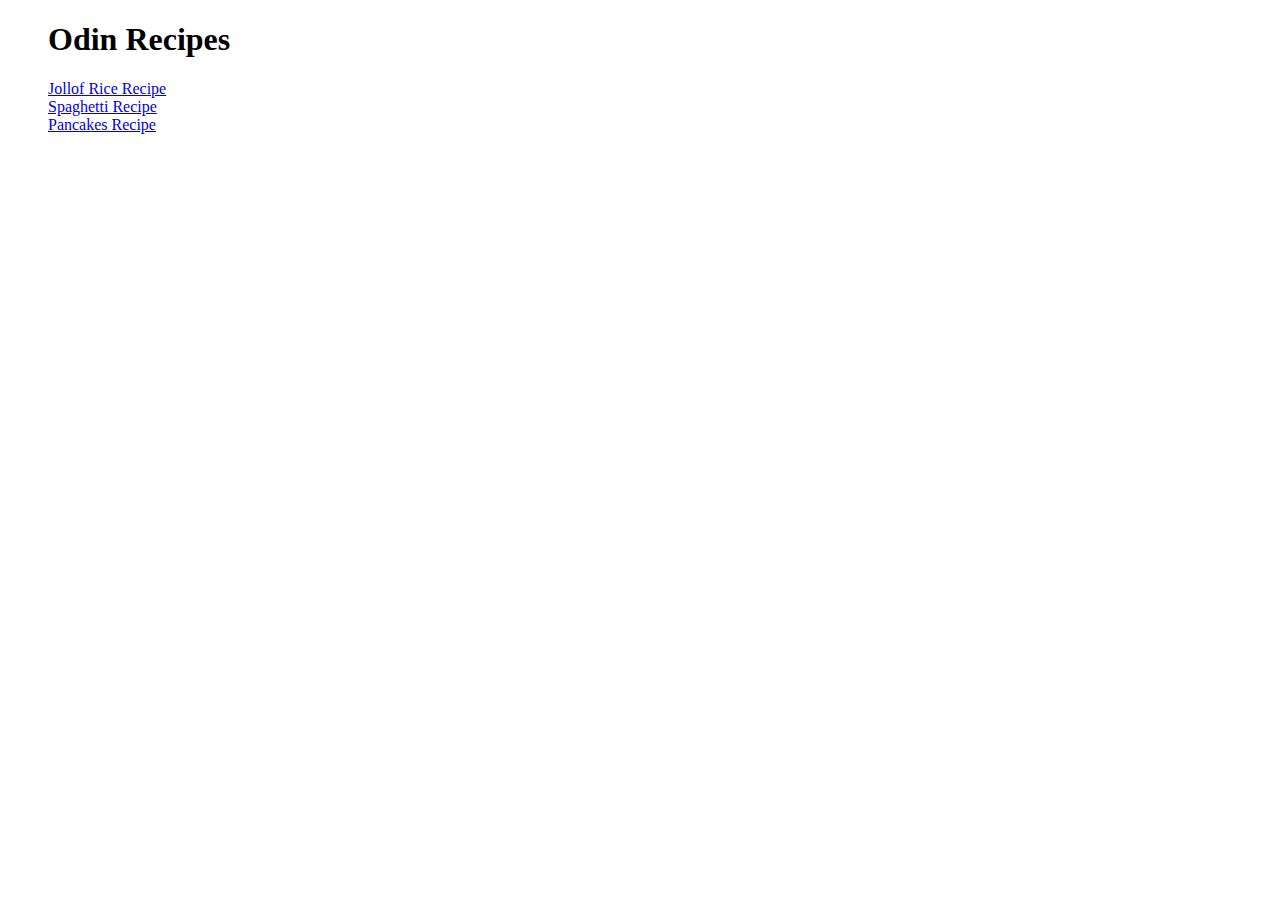
<file: index.html>
<!DOCTYPE html>

<html lang="en">
    <head>
        <meta charset="UTF-8">
        <meta name="viewport" content="width=device-width, initial-scale=1.0">
        <title>Odin Recipes</title>
    </head>
    <body>
        <ul>
            <h1>Odin Recipes</h1>
            <a href="/odin-recipes/recipes/jollofrice.html">Jollof Rice Recipe</a>
            <br>
            <a href="/odin-recipes/recipes/spaghetti.html">Spaghetti Recipe</a>
            <br>
            <a href="/odin-recipes/recipes/pancake.html">Pancakes Recipe</a>
        </ul>
    </body>
</html>
</file>
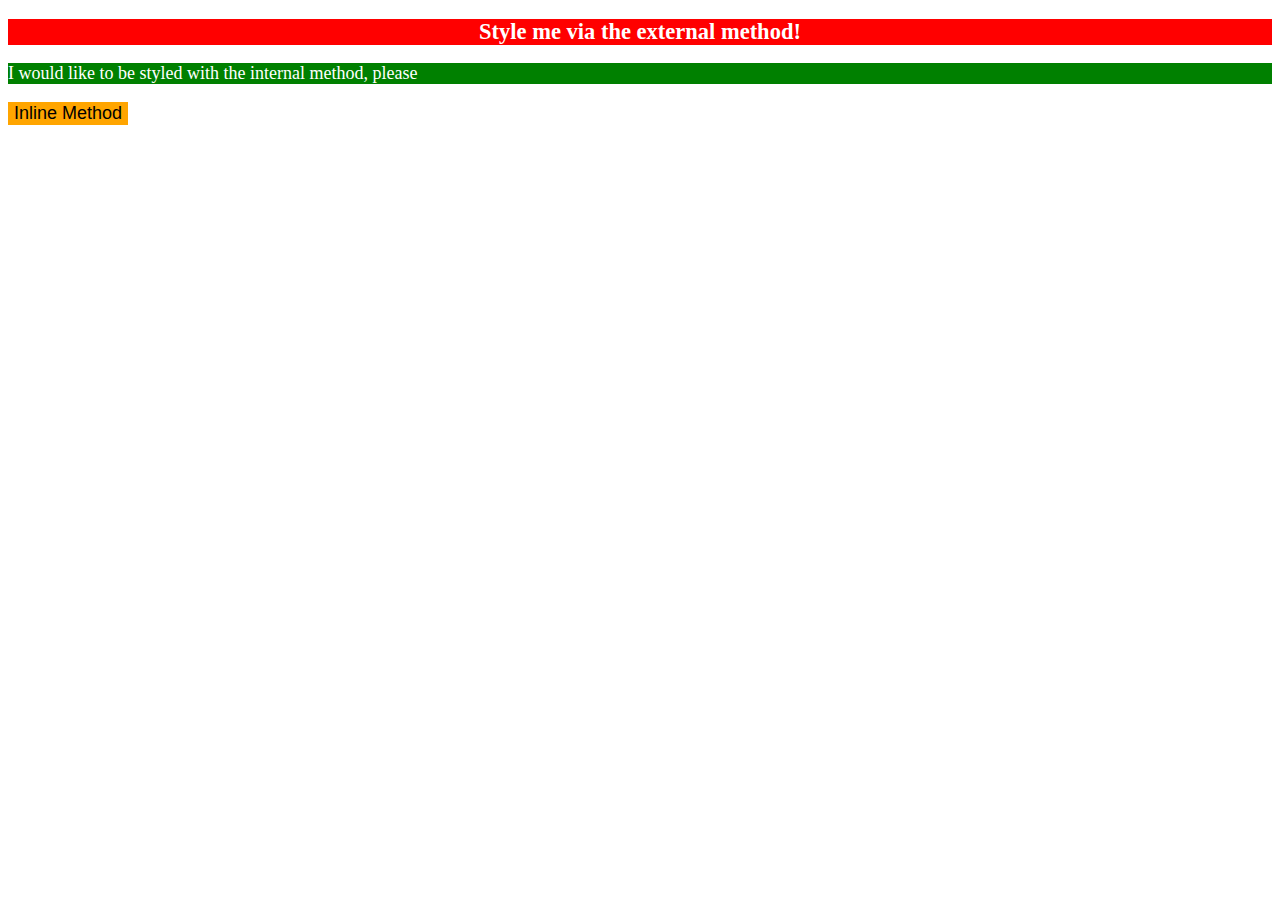
<file: css_practice/index.html>
<!DOCTYPE html>
<html lang="en">
    <head>
        <meta charset="utf-8">
        <meta name= "viewport" content="width=device-width, intial-scale=1.0">
        <title>CSS Practice</title>
        <link rel="stylesheet" href="styles.css">

        <style>
            p {
                background-color: green;
                color: white;
                font-size: 18px;
                text-align: left;            
            }
        </style>
    </head>
    <body>
        <div>
            <h2>Style me via the external method!</h2>
        </div>
        <p>
            I would like to be styled with the internal method, please
        </p>
        <button style="background-color: orange; font-size: 18px; border: 0px;">
            Inline Method
        </button>
    </body>
</html>
</file>
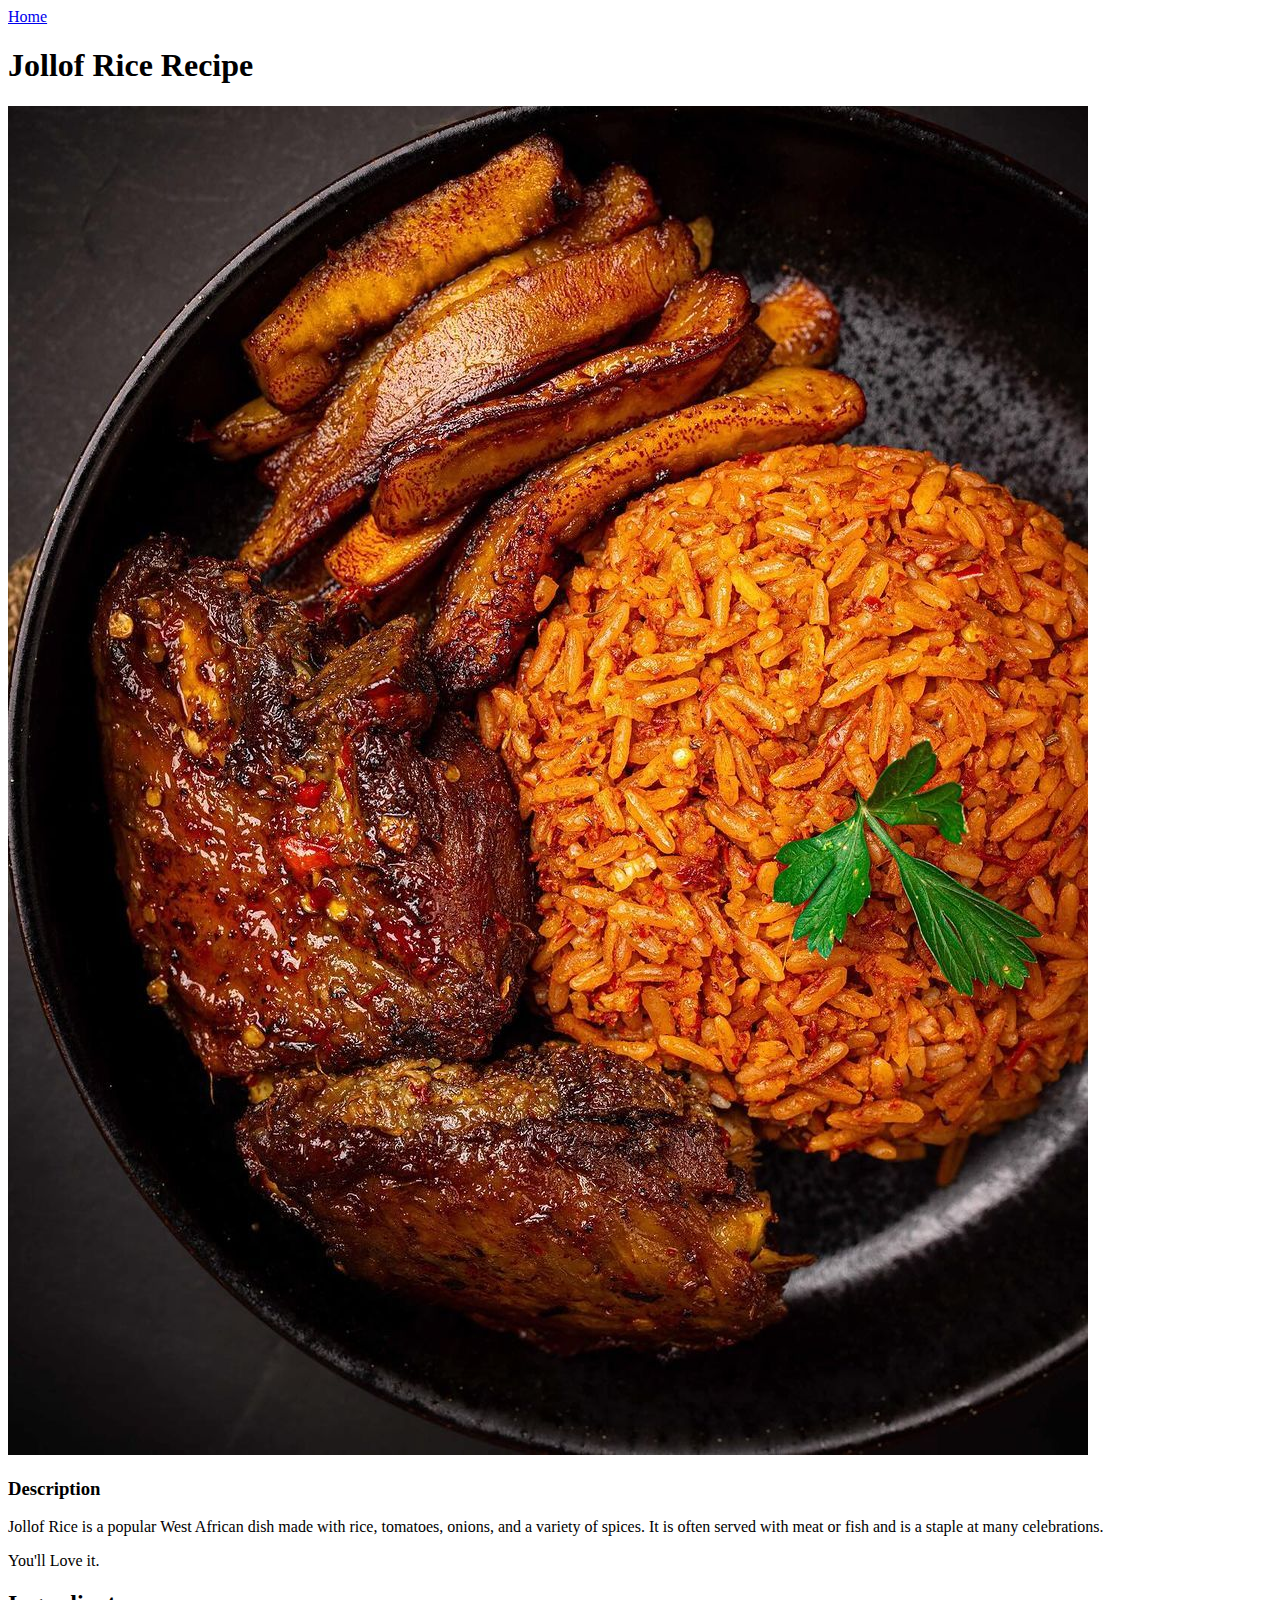
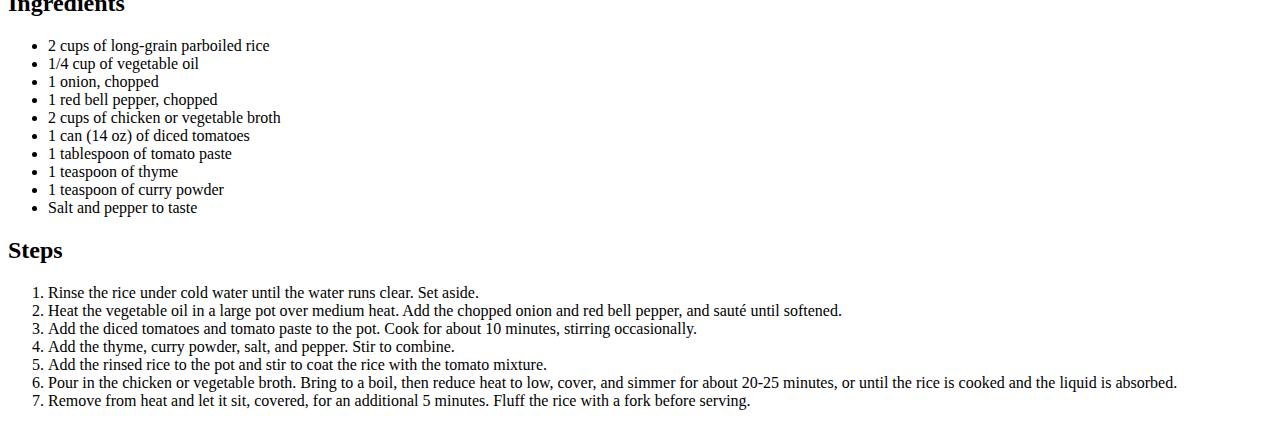
<file: recipes/jollofrice.html>
<!DOCTYPE html>
<html lang="en">
<head>
    <meta charset="UTF-8">
    <meta name="viewport" content="width=device-width, initial-scale=1.0">
    <title>Jollof Rice Recipe</title>
</head>
<body>
    <a href="../index.html">Home</a>
    <h1>Jollof Rice Recipe</h1>
    <img src="jollofrice.jpg" alt="A plate of Jollof Rice">
    <h3>Description</h3>
    <p>Jollof Rice is a popular West African dish made with rice, tomatoes, onions, and a variety of spices. It is often served with meat or fish and is a staple at many celebrations.</p>
    <p>You'll Love it.</p>

    <h2>Ingredients</h2>
    <ul>
        <li>2 cups of long-grain parboiled rice</li>
        <li>1/4 cup of vegetable oil</li>
        <li>1 onion, chopped</li>
        <li>1 red bell pepper, chopped</li>
        <li>2 cups of chicken or vegetable broth</li>
        <li>1 can (14 oz) of diced tomatoes</li>
        <li>1 tablespoon of tomato paste</li>
        <li>1 teaspoon of thyme</li>
        <li>1 teaspoon of curry powder</li>
        <li>Salt and pepper to taste</li>
    </ul>

    <h2>Steps</h2>
    <ol>
        <li>Rinse the rice under cold water until the water runs clear. Set aside.</li>
        <li>Heat the vegetable oil in a large pot over medium heat. Add the chopped onion and red bell pepper, and sauté until softened.</li>
        <li>Add the diced tomatoes and tomato paste to the pot. Cook for about 10 minutes, stirring occasionally.</li>
        <li>Add the thyme, curry powder, salt, and pepper. Stir to combine.</li>
        <li>Add the rinsed rice to the pot and stir to coat the rice with the tomato mixture.</li>
        <li>Pour in the chicken or vegetable broth. Bring to a boil, then reduce heat to low, cover, and simmer for about 20-25 minutes, or until the rice is cooked and the liquid is absorbed.</li>
        <li>Remove from heat and let it sit, covered, for an additional 5 minutes. Fluff the rice with a fork before serving.</li>
    </ol>
</body>
</html>
</file>
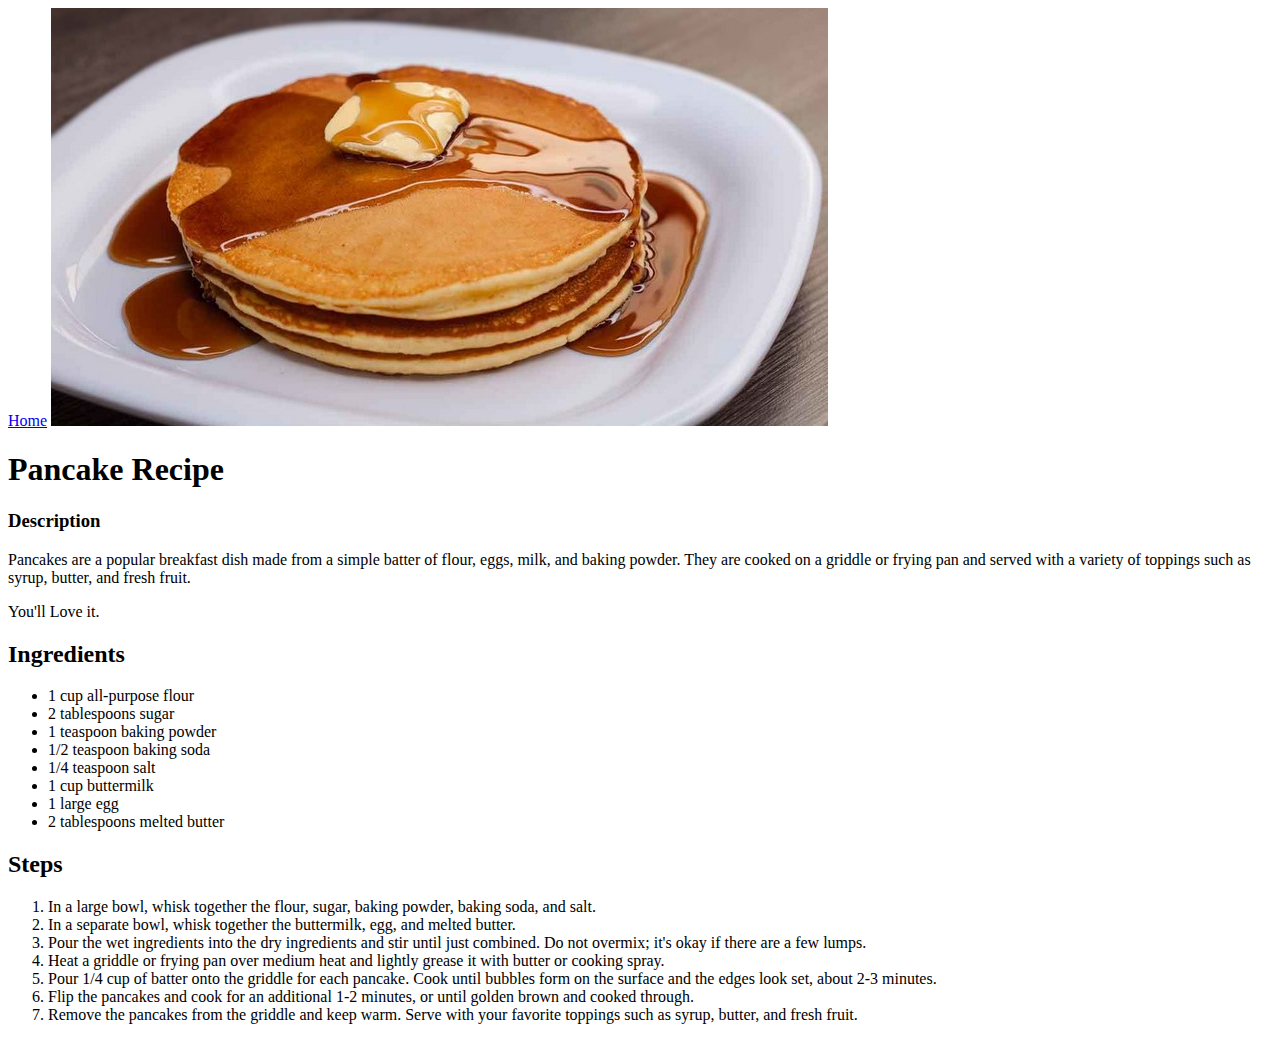
<file: recipes/pancake.html>
<!DOCTYPE html>
<html lang="en">
    <head>
        <meta charset="UTF-8">
        <meta name="viewport" content="width=device-width initial-scale=1.0">
        <title>Pancake Recipe</title>
    </head>
    <body>
        <a href="../index.html">Home</a>
        <img src="pancake.jpeg" alt="Pancake Image">
        <h1>Pancake Recipe</h1>
        <h3>Description</h3>
        <p>Pancakes are a popular breakfast dish made from a simple batter of flour, eggs, milk, and baking powder. They are cooked on a griddle or frying pan and served with a variety of toppings such as syrup, butter, and fresh fruit.</p>
        <p>You'll Love it.</p>

        <h2>Ingredients</h2>
        <ul>
            <li>1 cup all-purpose flour</li>
            <li>2 tablespoons sugar</li>
            <li>1 teaspoon baking powder</li>
            <li>1/2 teaspoon baking soda</li>
            <li>1/4 teaspoon salt</li>
            <li>1 cup buttermilk</li>
            <li>1 large egg</li>
            <li>2 tablespoons melted butter</li>
        </ul>

        <h2>Steps</h2>
        <ol>
            <li>In a large bowl, whisk together the flour, sugar, baking powder, baking soda, and salt.</li>
            <li>In a separate bowl, whisk together the buttermilk, egg, and melted butter.</li>
            <li>Pour the wet ingredients into the dry ingredients and stir until just combined. Do not overmix; it's okay if there are  a few lumps.</li>
            <li>Heat a griddle or frying pan over medium heat and lightly grease it with butter or cooking spray.</li>
            <li>Pour 1/4 cup of batter onto the griddle for each pancake. Cook until bubbles form on the surface and the edges look set, about 2-3 minutes.</li>
            <li>Flip the pancakes and cook for an additional 1-2 minutes, or until golden brown and cooked through.</li>
            <li>Remove the pancakes from the griddle and keep warm. Serve with your favorite toppings such as syrup, butter, and fresh fruit.</li>
        </ol>
    </body>
</html>
</file>
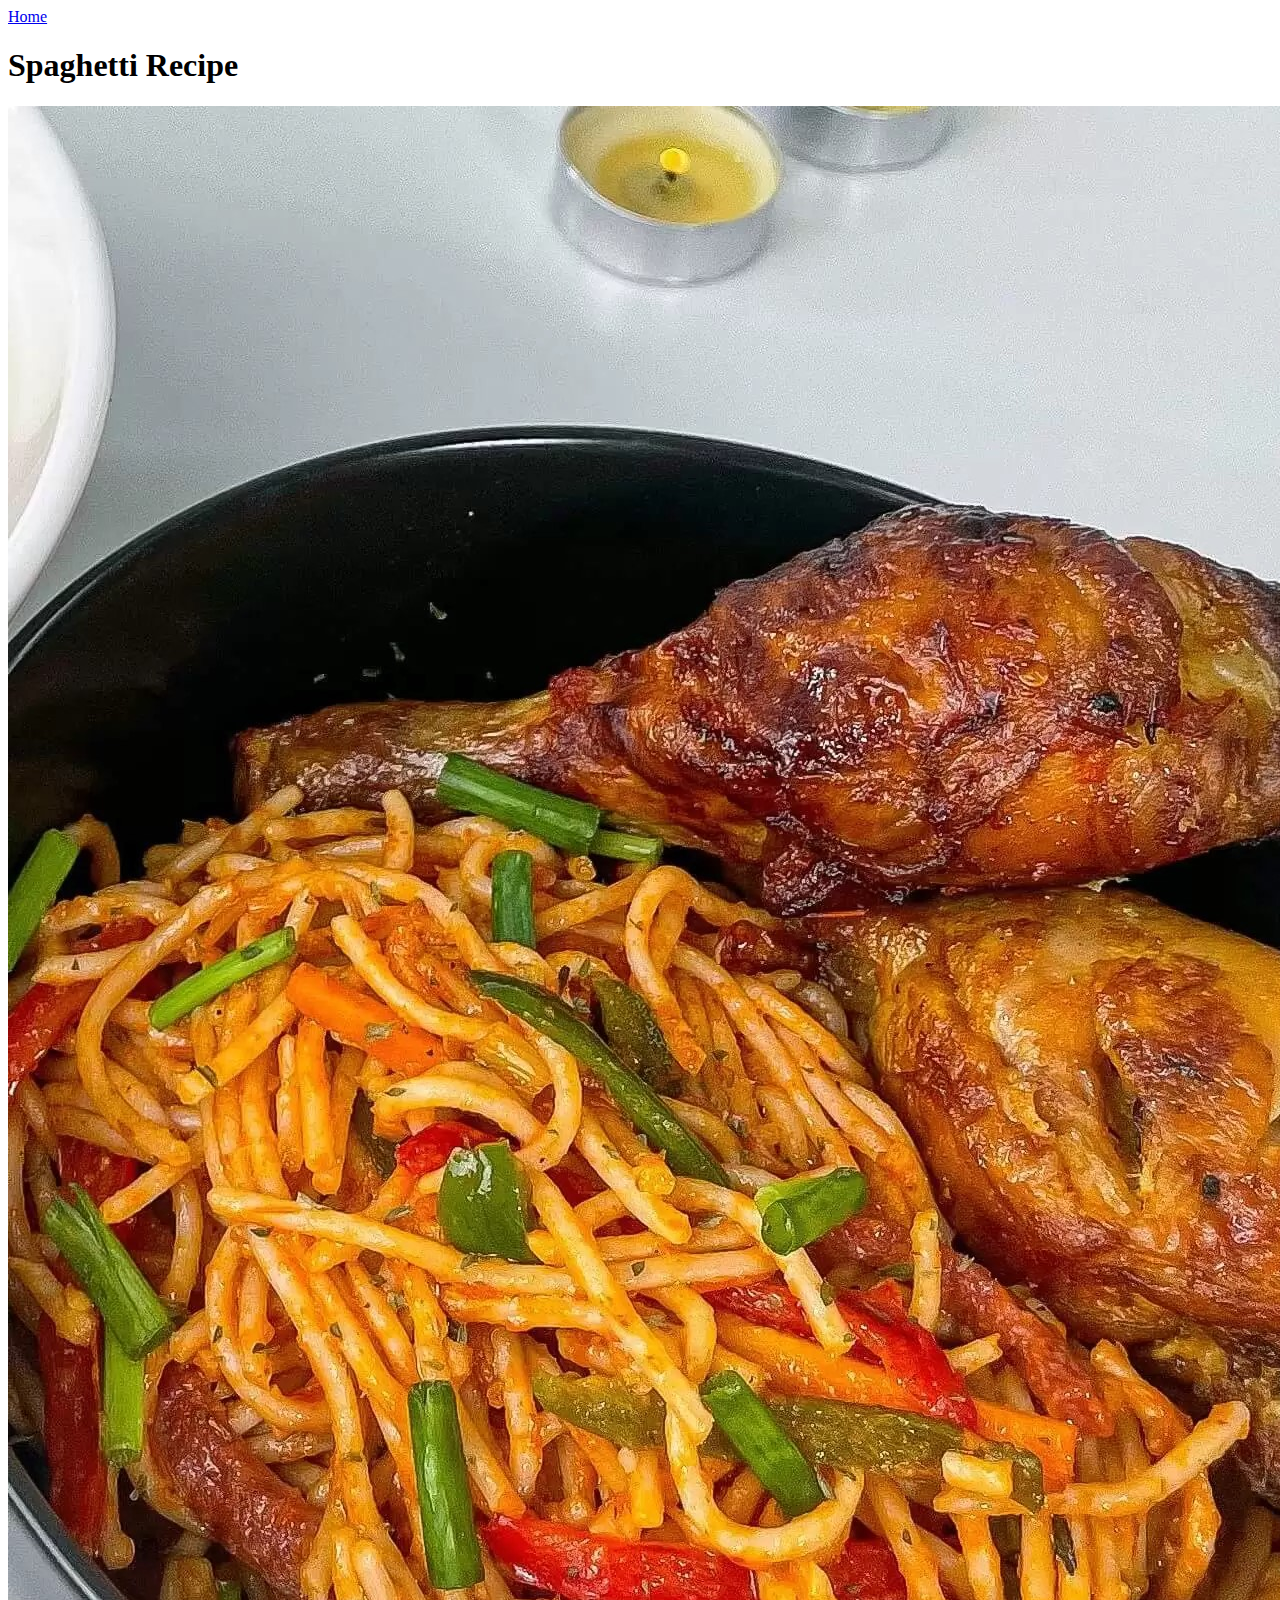
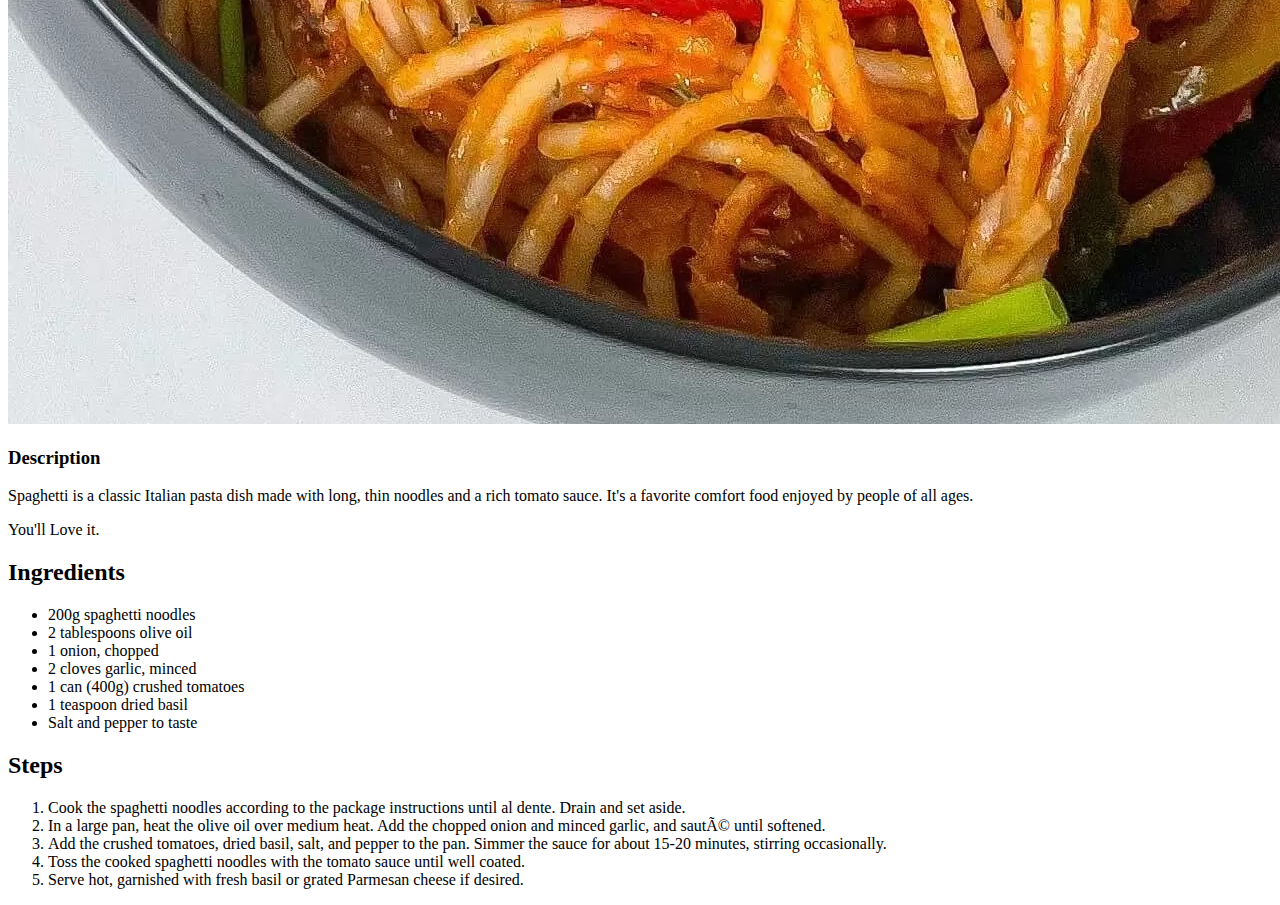
<file: recipes/spaghetti.html>
<!DOCTYPE html>
<html lang="en">
    <head>
        <metacharset="UTF-8">
        <meta name="viewport" content="width=device-width initial-scale=1.0">
        <title>Spaghetti Recipe</title>
    </head>
    <body>
        <a href="../index.html">Home</a>
        <h1>Spaghetti Recipe</h1>
        <img src="Nigerian-Spaghetti.jpg" alt="Nigerian Spaghetti">
        <h3>Description</h3>
        <p> Spaghetti is a classic Italian pasta dish made with long, thin noodles and a rich tomato sauce. It's a favorite comfort food enjoyed by people of all ages.</p>
        <p>You'll Love it.</p>

        <h2>Ingredients</h2>
        <ul>
            <li>200g spaghetti noodles</li>
            <li>2 tablespoons olive oil</li>
            <li>1 onion, chopped</li>
            <li>2 cloves garlic, minced</li>
            <li>1 can (400g) crushed tomatoes</li>
            <li>1 teaspoon dried basil</li>
            <li>Salt and pepper to taste</li>
        </ul>
        <h2>Steps</h2>
        <ol>
            <li>Cook the spaghetti noodles according to the package instructions until al dente. Drain and set aside.</li>
            <li>In a large pan, heat the olive oil over medium heat. Add the chopped onion and minced garlic, and sauté until softened.</li>
            <li>Add the crushed tomatoes, dried basil, salt, and pepper to the pan. Simmer the sauce for about 15-20 minutes, stirring occasionally.</li>
            <li>Toss the cooked spaghetti noodles with the tomato sauce until well coated.</li>
            <li>Serve hot, garnished with fresh basil or grated Parmesan cheese if desired.</li>
        </ol>
    </body>
</html>
</file>
<file: css_practice/styles.css>
/* style.css */

div {
    background-color: red;
    font-size: 15px;
    text-align: center;
    font-weight: bold;
    color: white;
    ;
}
</file>
